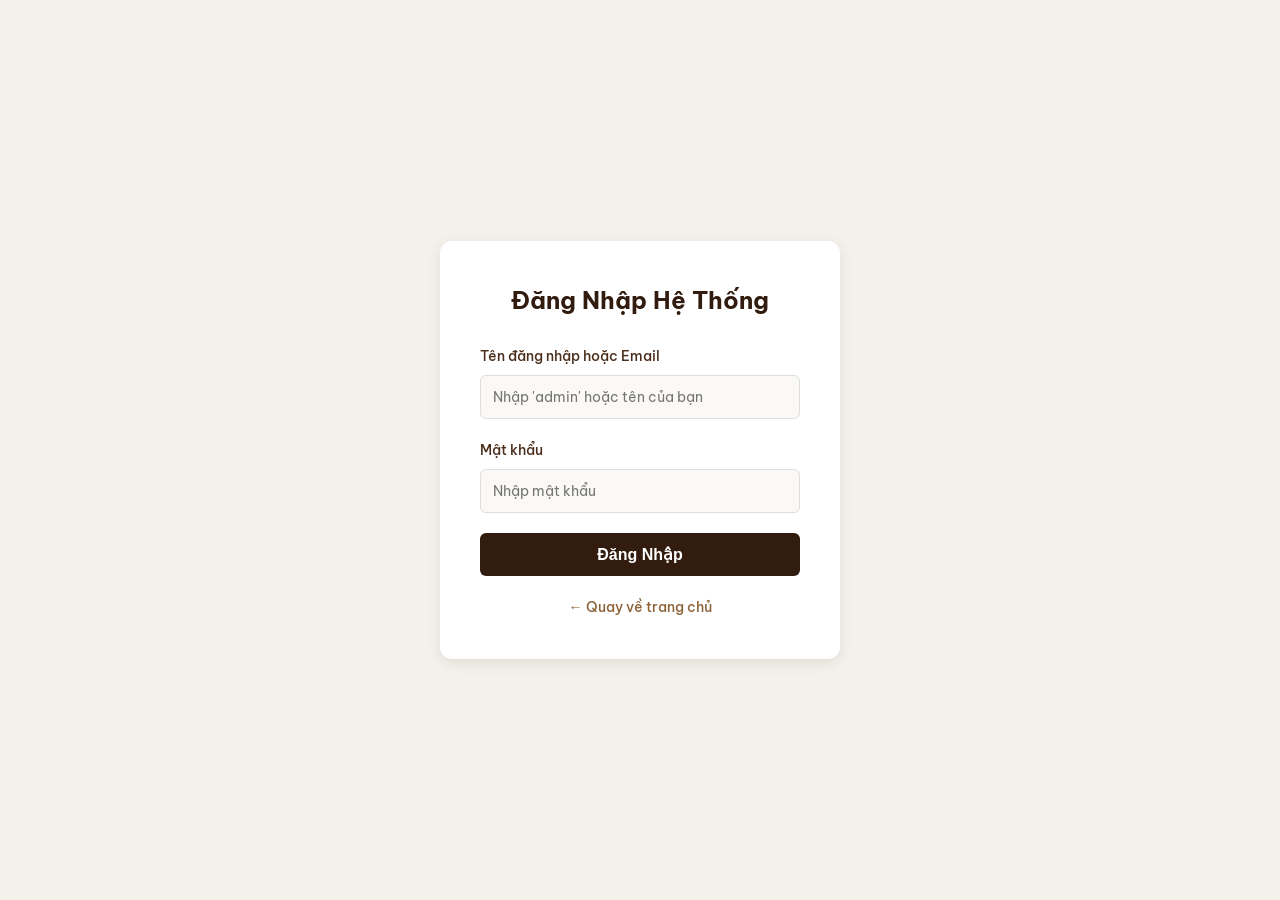
<file: admin.html>
<!DOCTYPE html>
<html lang="vi">
<head>
    <meta charset="UTF-8">
    <meta name="viewport" content="width=device-width, initial-scale=1.0">
    <title>Trang Quản Trị Admin - 1985 Café</title>
    <!-- Google Fonts -->
    <link href="https://fonts.googleapis.com/css2?family=Be+Vietnam+Pro:wght@400;500;600;700&display=swap" rel="stylesheet">
    <!-- CSS Chung -->
    <link rel="stylesheet" href="css/style.css">
    <style>
        body {
            background-color: #f8f9fa;
            margin: 0;
            font-family: 'Be Vietnam Pro', sans-serif;
        }
        .admin-wrapper {
            display: flex;
            min-height: 100vh;
        }
        /* Sidebar */
        .admin-sidebar {
            width: 260px;
            background-color: #311c0f;
            color: #fff;
            display: flex;
            flex-direction: column;
            position: fixed;
            height: 100vh;
            left: 0;
            top: 0;
        }
        .admin-sidebar .logo-area {
            padding: 20px;
            font-size: 20px;
            font-weight: bold;
            border-bottom: 1px solid rgba(255,255,255,0.1);
            text-align: center;
            color: #f4d0a7;
        }
        .admin-menu {
            list-style: none;
            padding: 0;
            margin: 0;
            flex: 1;
        }
        .admin-menu li a {
            display: block;
            padding: 15px 20px;
            color: #ccc;
            text-decoration: none;
            transition: 0.3s;
            cursor: pointer;
        }
        .admin-menu li a:hover, .admin-menu li.active a {
            background-color: #8c6239;
            color: #fff;
        }
        /* Main Content */
        .admin-main {
            flex: 1;
            display: flex;
            flex-direction: column;
            margin-left: 260px;
        }
        .admin-header {
            background: #fff;
            padding: 15px 30px;
            display: flex;
            justify-content: space-between;
            align-items: center;
            border-bottom: 1px solid #ddd;
            position: sticky;
            top: 0;
            z-index: 100;
        }
        .admin-content {
            padding: 30px;
            overflow-y: auto;
        }
        /* Cards thống kê */
        .stats-grid {
            display: grid;
            grid-template-columns: repeat(auto-fit, minmax(220px, 1fr));
            gap: 20px;
            margin-bottom: 30px;
        }
        .stat-card {
            background: #fff;
            padding: 20px;
            border-radius: 8px;
            box-shadow: 0 2px 5px rgba(0,0,0,0.05);
            border-left: 4px solid #8c6239;
        }
        .stat-card h3 {
            margin: 0 0 10px 0;
            font-size: 14px;
            color: #666;
        }
        .stat-card .number {
            font-size: 24px;
            font-weight: bold;
            color: #311c0f;
        }
        /* Bảng dữ liệu */
        .data-table-container {
            background: #fff;
            border-radius: 8px;
            box-shadow: 0 2px 5px rgba(0,0,0,0.05);
            overflow: hidden;
            margin-bottom: 30px;
        }
        .table-header {
            padding: 20px;
            display: flex;
            justify-content: space-between;
            align-items: center;
            border-bottom: 1px solid #eee;
        }
        .table-header h2 {
            margin: 0;
            font-size: 18px;
            color: #311c0f;
        }
        table {
            width: 100%;
            border-collapse: collapse;
            text-align: left;
        }
        th, td {
            padding: 12px 20px;
            border-bottom: 1px solid #eee;
            font-size: 14px;
        }
        th {
            background-color: #fafafa;
            color: #4a2e1b;
            font-weight: 600;
        }
        .badge-status {
            padding: 4px 8px;
            border-radius: 4px;
            font-size: 12px;
            font-weight: 500;
        }
        .badge-success { background: #e8f5e9; color: #2e7d32; }
        .badge-pending { background: #fff8e1; color: #f57f17; }
        .badge-danger { background: #ffebee; color: #c62828; }
        
        .btn-action {
            padding: 6px 12px;
            border-radius: 4px;
            border: none;
            cursor: pointer;
            font-size: 12px;
            font-weight: 500;
            margin-right: 5px;
        }
        .btn-approve { background: #e8f5e9; color: #2e7d32; }
        .btn-approve:hover { background: #c8e6c9; }
        
        .btn-reject { background: #ffebee; color: #c62828; }
        .btn-reject:hover { background: #ffcdd2; }

        .btn-delete { background: #f5f5f5; color: #666; }
        .btn-delete:hover { background: #e0e0e0; }

        .btn-primary-sm { background: #8c6239; color: #fff; text-decoration: none; display: inline-block; padding: 6px 12px; border-radius: 4px; font-size: 12px;}
        
        /* Ẩn hiện các tab */
        .tab-pane {
            display: none;
        }
        .tab-pane.active {
            display: block;
        }
    </style>
</head>
<body>

    <!-- Kiểm tra bảo vệ trang Admin -->
    <script>
        if (localStorage.getItem('isLoggedIn') !== 'true') {
            alert('Vui lòng đăng nhập để truy cập trang quản trị!');
            window.location.href = 'login.html';
        }
    </script>

    <div class="admin-wrapper">
        <!-- SIDEBAR -->
        <aside class="admin-sidebar">
            <div class="logo-area">
                1985 Café Admin
            </div>
            <ul class="admin-menu">
                <li id="menu-dashboard" class="active"><a href="#" onclick="switchTab('dashboard')">📊 Tổng quan Dashboard</a></li>
                <li id="menu-dish"><a href="#" onclick="switchTab('dish')">☕ Duyệt Món Mới</a></li>
                <li id="menu-booking"><a href="#" onclick="switchTab('booking')">📅 Quản lý Đặt bàn</a></li>
                <li id="menu-sold"><a href="#" onclick="switchTab('sold')">📋 Thống kê món đã bán</a></li>
                <li><a href="login.html" onclick="localStorage.removeItem('isLoggedIn'); localStorage.removeItem('userRole');">🚪 Đăng xuất</a></li>
            </ul>
        </aside>

        <!-- MAIN CONTENT -->
        <main class="admin-main">
            <!-- Header -->
            <header class="admin-header">
                <h2>Hệ Thống Quản Trị Quán Cà Phê</h2>
                <div>Xin chào, <strong>Quản trị viên</strong> | <a href="index.html" style="color: #8c6239; text-decoration: none; font-weight: 500;">Về trang chủ &rarr;</a></div>
            </header>

            <!-- Nội dung chính -->
            <div class="admin-content">
                
                <!-- TAB 1: DASHBOARD (HIỆN TẤT CẢ) -->
                <div id="tab-dashboard" class="tab-pane active">
                    <!-- Thống kê nhanh -->
                    <div class="stats-grid">
                        <div class="stat-card">
                            <h3>Món chờ duyệt</h3>
                            <div class="number" id="pending-dish-count">3</div>
                        </div>
                        <div class="stat-card">
                            <h3>Tổng món đã gọi hôm nay</h3>
                            <div class="number" id="total-sold-count">245</div>
                        </div>
                        <div class="stat-card">
                            <h3>Doanh thu hôm nay</h3>
                            <div class="number">8.450.000đ</div>
                        </div>
                        <div class="stat-card">
                            <h3>Khách hàng truy cập</h3>
                            <div class="number">128</div>
                        </div>
                    </div>

                    <!-- BẢNG THỐNG KÊ 18 MÓN ĐÃ BÁN HÔM NAY -->
                    <div class="data-table-container">
                        <div class="table-header">
                            <h2>Thống Kê Số Lượng 18 Món Đã Bán Hôm Nay</h2>
                            <span style="font-size: 13px; color: #666;">Cập nhật theo thời gian thực</span>
                        </div>
                        <table>
                            <thead>
                                <tr>
                                    <th>STT</th>
                                    <th>Tên món</th>
                                    <th>Danh mục</th>
                                    <th>Đơn giá</th>
                                    <th>Số lượng đã bán</th>
                                    <th>Thành tiền</th>
                                </tr>
                            </thead>
                            <tbody>
                                <tr><td>1</td><td>Cà Phê Phin Cổ Điển</td><td>Traditional</td><td>28.000đ</td><td><strong>25</strong></td><td>700.000đ</td></tr>
                                <tr><td>2</td><td>Cà Phê Sữa Đá Sài Gòn</td><td>Traditional</td><td>32.000đ</td><td><strong>20</strong></td><td>640.000đ</td></tr>
                                <tr><td>3</td><td>Bạc Xỉu Đá</td><td>Traditional</td><td>35.000đ</td><td><strong>18</strong></td><td>630.000đ</td></tr>
                                <tr><td>4</td><td>Cà Phê Đen Sài Gòn</td><td>Traditional</td><td>25.000đ</td><td><strong>15</strong></td><td>375.000đ</td></tr>
                                <tr><td>5</td><td>Cà Phê Muối 1985</td><td>Signature</td><td>38.000đ</td><td><strong>30</strong></td><td>1.140.000đ</td></tr>
                                <tr><td>6</td><td>Cà Phê Cốt Dừa</td><td>Signature</td><td>40.000đ</td><td><strong>12</strong></td><td>480.000đ</td></tr>
                                <tr><td>7</td><td>Cà Phê Trứng Hà Nội</td><td>Signature</td><td>42.000đ</td><td><strong>10</strong></td><td>420.000đ</td></tr>
                                <tr><td>8</td><td>Cold Brew Cam Vàng</td><td>Signature</td><td>45.000đ</td><td><strong>8</strong></td><td>360.000đ</td></tr>
                                <tr><td>9</td><td>Trà Đào Cam Sả</td><td>Best Seller</td><td>38.000đ</td><td><strong>22</strong></td><td>836.000đ</td></tr>
                                <tr><td>10</td><td>Trà Vải Hoa Hồng</td><td>Best Seller</td><td>38.000đ</td><td><strong>14</strong></td><td>532.000đ</td></tr>
                                <tr><td>11</td><td>Trà Mãng Cầu Đắk Lắk</td><td>Best Seller</td><td>40.000đ</td><td><strong>16</strong></td><td>640.000đ</td></tr>
                                <tr><td>12</td><td>Trà Xanh Latte</td><td>Tea & Latte</td><td>35.000đ</td><td><strong>9</strong></td><td>315.000đ</td></tr>
                                <tr><td>13</td><td>Sữa Tươi Trân Châu Đường Đen</td><td>Tea & Latte</td><td>38.000đ</td><td><strong>11</strong></td><td>418.000đ</td></tr>
                                <tr><td>14</td><td>Ca Cao Nóng Marshmallow</td><td>Tea & Latte</td><td>38.000đ</td><td><strong>5</strong></td><td>190.000đ</td></tr>
                                <tr><td>15</td><td>Bánh Tiramisu Mini</td><td>Bakery</td><td>35.000đ</td><td><strong>12</strong></td><td>420.000đ</td></tr>
                                <tr><td>16</td><td>Bánh Croissant Bơ Tỏi</td><td>Bakery</td><td>30.000đ</td><td><strong>7</strong></td><td>210.000đ</td></tr>
                                <tr><td>17</td><td>Bánh Phô Mai Tan Chảy</td><td>Bakery</td><td>38.000đ</td><td><strong>6</strong></td><td>228.000đ</td></tr>
                                <tr><td>18</td><td>Hạt Điều Rang Muối (Ăn vặt)</td><td>Snack</td><td>25.000đ</td><td><strong>5</strong></td><td>125.000đ</td></tr>
                            </tbody>
                        </table>
                    </div>

                    <!-- BẢNG DUYỆT MÓN MỚI -->
                    <div class="data-table-container">
                        <div class="table-header">
                            <h2>Kiểm Duyệt Món Ăn / Thức Uống Mới</h2>
                            <span style="font-size: 13px; color: #666;">Danh sách món do nhân viên/chi nhánh đề xuất thêm vào menu</span>
                        </div>
                        <table>
                            <thead>
                                <tr>
                                    <th>Mã món</th>
                                    <th>Tên món</th>
                                    <th>Danh mục</th>
                                    <th>Giá đề xuất</th>
                                    <th>Người đề xuất</th>
                                    <th>Trạng thái</th>
                                    <th>Thao tác</th>
                                </tr>
                            </thead>
                            <tbody>
                                <tr data-id="1">
                                    <td>#M01</td>
                                    <td>Cà Phê Trứng Hà Nội</td>
                                    <td>Signature</td>
                                    <td>40.000đ</td>
                                    <td>Nhân viên pha chế</td>
                                    <td><span class="badge-status badge-pending status-badge">Chờ duyệt</span></td>
                                    <td>
                                        <button class="btn-action btn-approve" onclick="approveDish(this)">Duyệt</button>
                                        <button class="btn-action btn-reject" onclick="rejectDish(this)">Từ chối</button>
                                    </td>
                                </tr>
                                <tr data-id="2">
                                    <td>#M02</td>
                                    <td>Trà Đào Cam Sả Đặc Biệt</td>
                                    <td>Best Seller</td>
                                    <td>38.000đ</td>
                                    <td>Quản lý ca sáng</td>
                                    <td><span class="badge-status badge-pending status-badge">Chờ duyệt</span></td>
                                    <td>
                                        <button class="btn-action btn-approve" onclick="approveDish(this)">Duyệt</button>
                                        <button class="btn-action btn-reject" onclick="rejectDish(this)">Từ chối</button>
                                    </td>
                                </tr>
                                <tr data-id="3">
                                    <td>#M03</td>
                                    <td>Bánh Tiramisu Mini</td>
                                    <td>Bakery</td>
                                    <td>35.000đ</td>
                                    <td>Bếp trưởng</td>
                                    <td><span class="badge-status badge-pending status-badge">Chờ duyệt</span></td>
                                    <td>
                                        <button class="btn-action btn-approve" onclick="approveDish(this)">Duyệt</button>
                                        <button class="btn-action btn-reject" onclick="rejectDish(this)">Từ chối</button>
                                    </td>
                                </tr>
                            </tbody>
                        </table>
                    </div>

                    <!-- BẢNG QUẢN LÝ ĐẶT BÀN -->
                    <div class="data-table-container">
                        <div class="table-header">
                            <h2>Danh Sách Khách Hàng Đặt Bàn</h2>
                            <button class="btn-action btn-primary-sm" onclick="location.reload()">Làm mới</button>
                        </div>
                        <table>
                            <thead>
                                <tr>
                                    <th>ID</th>
                                    <th>Họ và tên</th>
                                    <th>Số điện thoại</th>
                                    <th>Ngày đặt</th>
                                    <th>Số khách</th>
                                    <th>Trạng thái</th>
                                    <th>Thao tác</th>
                                </tr>
                            </thead>
                            <tbody class="booking-tbody">
                                <tr data-id="BK101">
                                    <td>#BK101</td>
                                    <td>Nguyễn Văn An</td>
                                    <td>0912345678</td>
                                    <td>2026-06-10</td>
                                    <td>2 Người</td>
                                    <td><span class="badge-status badge-success">Đã xác nhận</span></td>
                                    <td>
                                        <button class="btn-action btn-delete" onclick="deleteBooking(this)">Xóa</button>
                                    </td>
                                </tr>
                                <tr data-id="BK102">
                                    <td>#BK102</td>
                                    <td>Trần Thị Mai</td>
                                    <td>0988776655</td>
                                    <td>2026-06-11</td>
                                    <td>4 Người</td>
                                    <td><span class="badge-status badge-pending booking-status">Chờ xử lý</span></td>
                                    <td>
                                        <button class="btn-action btn-approve" onclick="approveBooking(this)">Xác nhận</button>
                                        <button class="btn-action btn-delete" onclick="deleteBooking(this)">Xóa</button>
                                    </td>
                                </tr>
                            </tbody>
                        </table>
                    </div>
                </div>

                <!-- TAB 2: CHỈ HIỆN KIỂM DUYỆT MÓN MỚI -->
                <div id="tab-dish" class="tab-pane">
                    <div class="data-table-container">
                        <div class="table-header">
                            <h2>Kiểm Duyệt Món Ăn / Thức Uống Mới</h2>
                            <span style="font-size: 13px; color: #666;">Danh sách món do nhân viên/chi nhánh đề xuất thêm vào menu</span>
                        </div>
                        <table>
                            <thead>
                                <tr>
                                    <th>Mã món</th>
                                    <th>Tên món</th>
                                    <th>Danh mục</th>
                                    <th>Giá đề xuất</th>
                                    <th>Người đề xuất</th>
                                    <th>Trạng thái</th>
                                    <th>Thao tác</th>
                                </tr>
                            </thead>
                            <tbody>
                                <tr data-id="1">
                                    <td>#M01</td>
                                    <td>Cà Phê Trứng Hà Nội</td>
                                    <td>Signature</td>
                                    <td>40.000đ</td>
                                    <td>Nhân viên pha chế</td>
                                    <td><span class="badge-status badge-pending status-badge">Chờ duyệt</span></td>
                                    <td>
                                        <button class="btn-action btn-approve" onclick="approveDish(this)">Duyệt</button>
                                        <button class="btn-action btn-reject" onclick="rejectDish(this)">Từ chối</button>
                                    </td>
                                </tr>
                                <tr data-id="2">
                                    <td>#M02</td>
                                    <td>Trà Đào Cam Sả Đặc Biệt</td>
                                    <td>Best Seller</td>
                                    <td>38.000đ</td>
                                    <td>Quản lý ca sáng</td>
                                    <td><span class="badge-status badge-pending status-badge">Chờ duyệt</span></td>
                                    <td>
                                        <button class="btn-action btn-approve" onclick="approveDish(this)">Duyệt</button>
                                        <button class="btn-action btn-reject" onclick="rejectDish(this)">Từ chối</button>
                                    </td>
                                </tr>
                                <tr data-id="3">
                                    <td>#M03</td>
                                    <td>Bánh Tiramisu Mini</td>
                                    <td>Bakery</td>
                                    <td>35.000đ</td>
                                    <td>Bếp trưởng</td>
                                    <td><span class="badge-status badge-pending status-badge">Chờ duyệt</span></td>
                                    <td>
                                        <button class="btn-action btn-approve" onclick="approveDish(this)">Duyệt</button>
                                        <button class="btn-action btn-reject" onclick="rejectDish(this)">Từ chối</button>
                                    </td>
                                </tr>
                            </tbody>
                        </table>
                    </div>
                </div>

                <!-- TAB 3: CHỈ HIỆN QUẢN LÝ ĐẶT BÀN -->
                <div id="tab-booking" class="tab-pane">
                    <div class="data-table-container">
                        <div class="table-header">
                            <h2>Danh Sách Khách Hàng Đặt Bàn</h2>
                            <button class="btn-action btn-primary-sm" onclick="location.reload()">Làm mới</button>
                        </div>
                        <table>
                            <thead>
                                <tr>
                                    <th>ID</th>
                                    <th>Họ và tên</th>
                                    <th>Số điện thoại</th>
                                    <th>Ngày đặt</th>
                                    <th>Số khách</th>
                                    <th>Trạng thái</th>
                                    <th>Thao tác</th>
                                </tr>
                            </thead>
                            <tbody class="booking-tbody">
                                <tr data-id="BK101">
                                    <td>#BK101</td>
                                    <td>Nguyễn Văn An</td>
                                    <td>0912345678</td>
                                    <td>2026-06-10</td>
                                    <td>2 Người</td>
                                    <td><span class="badge-status badge-success">Đã xác nhận</span></td>
                                    <td>
                                        <button class="btn-action btn-delete" onclick="deleteBooking(this)">Xóa</button>
                                    </td>
                                </tr>
                                <tr data-id="BK102">
                                    <td>#BK102</td>
                                    <td>Trần Thị Mai</td>
                                    <td>0988776655</td>
                                    <td>2026-06-11</td>
                                    <td>4 Người</td>
                                    <td><span class="badge-status badge-pending booking-status">Chờ xử lý</span></td>
                                    <td>
                                        <button class="btn-action btn-approve" onclick="approveBooking(this)">Xác nhận</button>
                                        <button class="btn-action btn-delete" onclick="deleteBooking(this)">Xóa</button>
                                    </td>
                                </tr>
                            </tbody>
                        </table>
                    </div>
                </div>

                <!-- TAB 4: CHỈ HIỆN THỐNG KÊ 18 MÓN ĐÃ BÁN -->
                <div id="tab-sold" class="tab-pane">
                    <div class="data-table-container">
                        <div class="table-header">
                            <h2>Thống Kê Số Lượng 18 Món Đã Bán Hôm Nay</h2>
                            <span style="font-size: 13px; color: #666;">Cập nhật theo thời gian thực</span>
                        </div>
                        <table>
                            <thead>
                                <tr>
                                    <th>STT</th>
                                    <th>Tên món</th>
                                    <th>Danh mục</th>
                                    <th>Đơn giá</th>
                                    <th>Số lượng đã bán</th>
                                    <th>Thành tiền</th>
                                </tr>
                            </thead>
                            <tbody>
                                <tr><td>1</td><td>Cà Phê Phin Cổ Điển</td><td>Traditional</td><td>28.000đ</td><td><strong>25</strong></td><td>700.000đ</td></tr>
                                <tr><td>2</td><td>Cà Phê Sữa Đá Sài Gòn</td><td>Traditional</td><td>32.000đ</td><td><strong>20</strong></td><td>640.000đ</td></tr>
                                <tr><td>3</td><td>Bạc Xỉu Đá</td><td>Traditional</td><td>35.000đ</td><td><strong>18</strong></td><td>630.000đ</td></tr>
                                <tr><td>4</td><td>Cà Phê Đen Sài Gòn</td><td>Traditional</td><td>25.000đ</td><td><strong>15</strong></td><td>375.000đ</td></tr>
                                <tr><td>5</td><td>Cà Phê Muối 1985</td><td>Signature</td><td>38.000đ</td><td><strong>30</strong></td><td>1.140.000đ</td></tr>
                                <tr><td>6</td><td>Cà Phê Cốt Dừa</td><td>Signature</td><td>40.000đ</td><td><strong>12</strong></td><td>480.000đ</td></tr>
                                <tr><td>7</td><td>Cà Phê Trứng Hà Nội</td><td>Signature</td><td>42.000đ</td><td><strong>10</strong></td><td>420.000đ</td></tr>
                                <tr><td>8</td><td>Cold Brew Cam Vàng</td><td>Signature</td><td>45.000đ</td><td><strong>8</strong></td><td>360.000đ</td></tr>
                                <tr><td>9</td><td>Trà Đào Cam Sả</td><td>Best Seller</td><td>38.000đ</td><td><strong>22</strong></td><td>836.000đ</td></tr>
                                <tr><td>10</td><td>Trà Vải Hoa Hồng</td><td>Best Seller</td><td>38.000đ</td><td><strong>14</strong></td><td>532.000đ</td></tr>
                                <tr><td>11</td><td>Trà Mãng Cầu Đắk Lắk</td><td>Best Seller</td><td>40.000đ</td><td><strong>16</strong></td><td>640.000đ</td></tr>
                                <tr><td>12</td><td>Trà Xanh Latte</td><td>Tea & Latte</td><td>35.000đ</td><td><strong>9</strong></td><td>315.000đ</td></tr>
                                <tr><td>13</td><td>Sữa Tươi Trân Châu Đường Đen</td><td>Tea & Latte</td><td>38.000đ</td><td><strong>11</strong></td><td>418.000đ</td></tr>
                                <tr><td>14</td><td>Ca Cao Nóng Marshmallow</td><td>Tea & Latte</td><td>38.000đ</td><td><strong>5</strong></td><td>190.000đ</td></tr>
                                <tr><td>15</td><td>Bánh Tiramisu Mini</td><td>Bakery</td><td>35.000đ</td><td><strong>12</strong></td><td>420.000đ</td></tr>
                                <tr><td>16</td><td>Bánh Croissant Bơ Tỏi</td><td>Bakery</td><td>30.000đ</td><td><strong>7</strong></td><td>210.000đ</td></tr>
                                <tr><td>17</td><td>Bánh Phô Mai Tan Chảy</td><td>Bakery</td><td>38.000đ</td><td><strong>6</strong></td><td>228.000đ</td></tr>
                                <tr><td>18</td><td>Hạt Điều Rang Muối (Ăn vặt)</td><td>Snack</td><td>25.000đ</td><td><strong>5</strong></td><td>125.000đ</td></tr>
                            </tbody>
                        </table>
                    </div>
                </div>

            </div>
        </main>
    </div>

    <!-- Script điều hướng Tab và Thao tác -->
    <script>
        function switchTab(tabName) {
            document.querySelectorAll('.tab-pane').forEach(el => el.classList.remove('active'));
            document.querySelectorAll('.admin-menu li').forEach(el => el.classList.remove('active'));

            if (tabName === 'dashboard') {
                document.getElementById('tab-dashboard').classList.add('active');
                document.getElementById('menu-dashboard').classList.add('active');
            } else if (tabName === 'dish') {
                document.getElementById('tab-dish').classList.add('active');
                document.getElementById('menu-dish').classList.add('active');
            } else if (tabName === 'booking') {
                document.getElementById('tab-booking').classList.add('active');
                document.getElementById('menu-booking').classList.add('active');
            } else if (tabName === 'sold') {
                document.getElementById('tab-sold').classList.add('active');
                document.getElementById('menu-sold').classList.add('active');
            }
        }

        function updateStats() {
            const pendingDishes = document.querySelectorAll('.status-badge');
            let pendingDishCount = 0;
            pendingDishes.forEach(badge => {
                if (badge.textContent.includes('Chờ duyệt')) pendingDishCount++;
            });
            const countEl = document.getElementById('pending-dish-count');
            if(countEl) countEl.textContent = pendingDishCount;
        }

        function approveDish(button) {
            const row = button.closest('tr');
            const dishName = row.cells[1].textContent;
            
            document.querySelectorAll('tbody tr').forEach(r => {
                if(r.cells[1] && r.cells[1].textContent === dishName) {
                    const badge = r.querySelector('.status-badge');
                    if(badge) {
                        badge.textContent = 'Đã duyệt';
                        badge.className = 'badge-status badge-success status-badge';
                    }
                    if(r.cells[6]) {
                        r.cells[6].innerHTML = '<span style="color: #2e7d32; font-weight: 500; font-size: 13px;">✔ Đã thêm vào Menu</span>';
                    }
                }
            });
            updateStats();
        }

        function rejectDish(button) {
            const row = button.closest('tr');
            const dishName = row.cells[1].textContent;

            document.querySelectorAll('tbody tr').forEach(r => {
                if(r.cells[1] && r.cells[1].textContent === dishName) {
                    const badge = r.querySelector('.status-badge');
                    if(badge) {
                        badge.textContent = 'Đã từ chối';
                        badge.className = 'badge-status badge-danger status-badge';
                    }
                    if(r.cells[6]) {
                        r.cells[6].innerHTML = '<span style="color: #c62828; font-weight: 500; font-size: 13px;">✖ Đã từ chối món</span>';
                    }
                }
            });
            updateStats();
        }

        function approveBooking(button) {
            const row = button.closest('tr');
            const bookingId = row.cells[0].textContent;

            document.querySelectorAll('.booking-tbody tr').forEach(r => {
                if(r.cells[0] && r.cells[0].textContent === bookingId) {
                    const badge = r.querySelector('.booking-status');
                    if(badge) {
                        badge.textContent = 'Đã xác nhận';
                        badge.className = 'badge-status badge-success';
                    }
                    if(r.cells[6]) {
                        r.cells[6].innerHTML = '<span style="color: #2e7d32; font-weight: 500; font-size: 13px;">✔ Đã xác nhận</span>';
                    }
                }
            });
        }

        function deleteBooking(button) {
            if (confirm('Bạn có chắc chắn muốn xóa đơn đặt bàn này không?')) {
                const row = button.closest('tr');
                const bookingId = row.cells[0].textContent;

                document.querySelectorAll('.booking-tbody tr').forEach(r => {
                    if(r.cells[0] && r.cells[0].textContent === bookingId) {
                        r.remove();
                    }
                });
            }
        }
    </script>
</body>
</html>
</file>
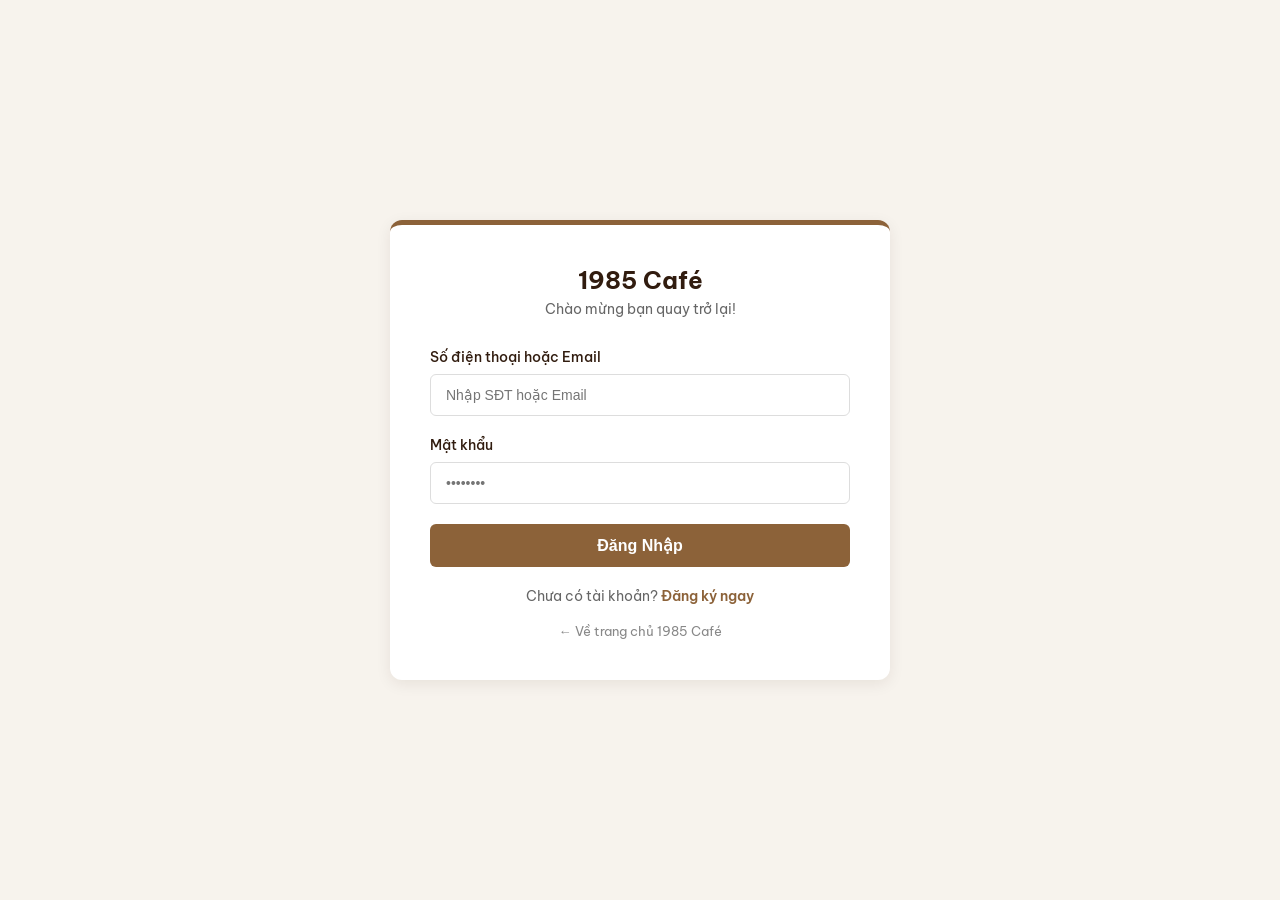
<file: customer-login.html>
<!DOCTYPE html>
<html lang="vi">
<head>
    <meta charset="UTF-8">
    <meta name="viewport" content="width=device-width, initial-scale=1.0">
    <title>Đăng Nhập Khách Hàng - 1985 Café</title>
    <link href="https://fonts.googleapis.com/css2?family=Be+Vietnam+Pro:wght@400;500;600;700&display=swap" rel="stylesheet">
    <style>
        body {
            margin: 0; padding: 0;
            font-family: 'Be Vietnam Pro', sans-serif;
            background-color: #f7f3ed;
            display: flex; justify-content: center; align-items: center;
            min-height: 100vh;
        }
        .login-container {
            background: #ffffff; width: 100%; max-width: 420px;
            padding: 40px; border-radius: 12px;
            box-shadow: 0 4px 15px rgba(49, 28, 15, 0.08);
            border-top: 5px solid #8c6239;
        }
        .logo-area { text-align: center; margin-bottom: 30px; }
        .logo-area h1 { margin: 0; font-size: 24px; color: #311c0f; }
        .logo-area p { margin: 5px 0 0; font-size: 14px; color: #666; }
        .form-group { margin-bottom: 20px; }
        .form-group label { display: block; margin-bottom: 8px; font-size: 14px; font-weight: 500; color: #311c0f; }
        .form-group input { width: 100%; padding: 12px 15px; box-sizing: border-box; border: 1px solid #ddd; border-radius: 6px; font-size: 14px; outline: none; }
        .form-group input:focus { border-color: #8c6239; }
        .btn-submit { width: 100%; padding: 12px; background-color: #8c6239; color: #fff; border: none; border-radius: 6px; font-size: 16px; font-weight: 600; cursor: pointer; transition: 0.3s; }
        .btn-submit:hover { background-color: #6b4a2a; }
        .switch-form { text-align: center; margin-top: 20px; font-size: 14px; color: #666; }
        .switch-form a { color: #8c6239; text-decoration: none; font-weight: 600; }
        .back-home { text-align: center; margin-top: 15px; }
        .back-home a { color: #888; font-size: 13px; text-decoration: none; }
        .form-section { display: none; }
        .form-section.active { display: block; }
    </style>
</head>
<body>

    <div class="login-container">
        <!-- FORM ĐĂNG NHẬP -->
        <div id="login-section" class="form-section active">
            <div class="logo-area">
                <h1>1985 Café</h1>
                <p>Chào mừng bạn quay trở lại!</p>
            </div>
            <form onsubmit="handleLogin(event)">
                <div class="form-group">
                    <label>Số điện thoại hoặc Email</label>
                    <input type="text" id="login-username" required placeholder="Nhập SĐT hoặc Email">
                </div>
                <div class="form-group">
                    <label>Mật khẩu</label>
                    <input type="password" id="login-password" required placeholder="••••••••">
                </div>
                <button type="submit" class="btn-submit">Đăng Nhập</button>
            </form>
            <div class="switch-form">
                Chưa có tài khoản? <a href="#" onclick="switchSection('register')">Đăng ký ngay</a>
            </div>
        </div>

        <!-- FORM ĐĂNG KÝ -->
        <div id="register-section" class="form-section">
            <div class="logo-area">
                <h1>1985 Café</h1>
                <p>Tạo tài khoản thành viên mới</p>
            </div>
            <form onsubmit="handleRegister(event)">
                <div class="form-group">
                    <label>Họ và tên</label>
                    <input type="text" id="reg-name" required placeholder="Nhập họ tên">
                </div>
                <div class="form-group">
                    <label>Số điện thoại</label>
                    <input type="tel" id="reg-phone" required placeholder="Nhập số điện thoại">
                </div>
                <div class="form-group">
                    <label>Mật khẩu</label>
                    <input type="password" id="reg-password" required placeholder="Tạo mật khẩu">
                </div>
                <button type="submit" class="btn-submit">Đăng Ký</button>
            </form>
            <div class="switch-form">
                Đã có tài khoản? <a href="#" onclick="switchSection('login')">Đăng nhập</a>
            </div>
        </div>

        <div class="back-home">
            <a href="index.html">&larr; Về trang chủ 1985 Café</a>
        </div>
    </div>

    <script>
        function switchSection(section) {
            if (section === 'register') {
                document.getElementById('login-section').classList.remove('active');
                document.getElementById('register-section').classList.add('active');
            } else {
                document.getElementById('register-section').classList.remove('active');
                document.getElementById('login-section').classList.add('active');
            }
        }

        function handleLogin(e) {
            e.preventDefault();
            const username = document.getElementById('login-username').value;
            localStorage.setItem('isCustomerLoggedIn', 'true');
            localStorage.setItem('customerName', username);
            alert('Đăng nhập thành công!');
            window.location.href = 'index.html';
        }

        function handleRegister(e) {
            e.preventDefault();
            const name = document.getElementById('reg-name').value;
            alert('Đăng ký tài khoản thành công! Vui lòng đăng nhập.');
            document.getElementById('login-username').value = name;
            switchSection('login');
        }
    </script>
</body>
</html>
</file>
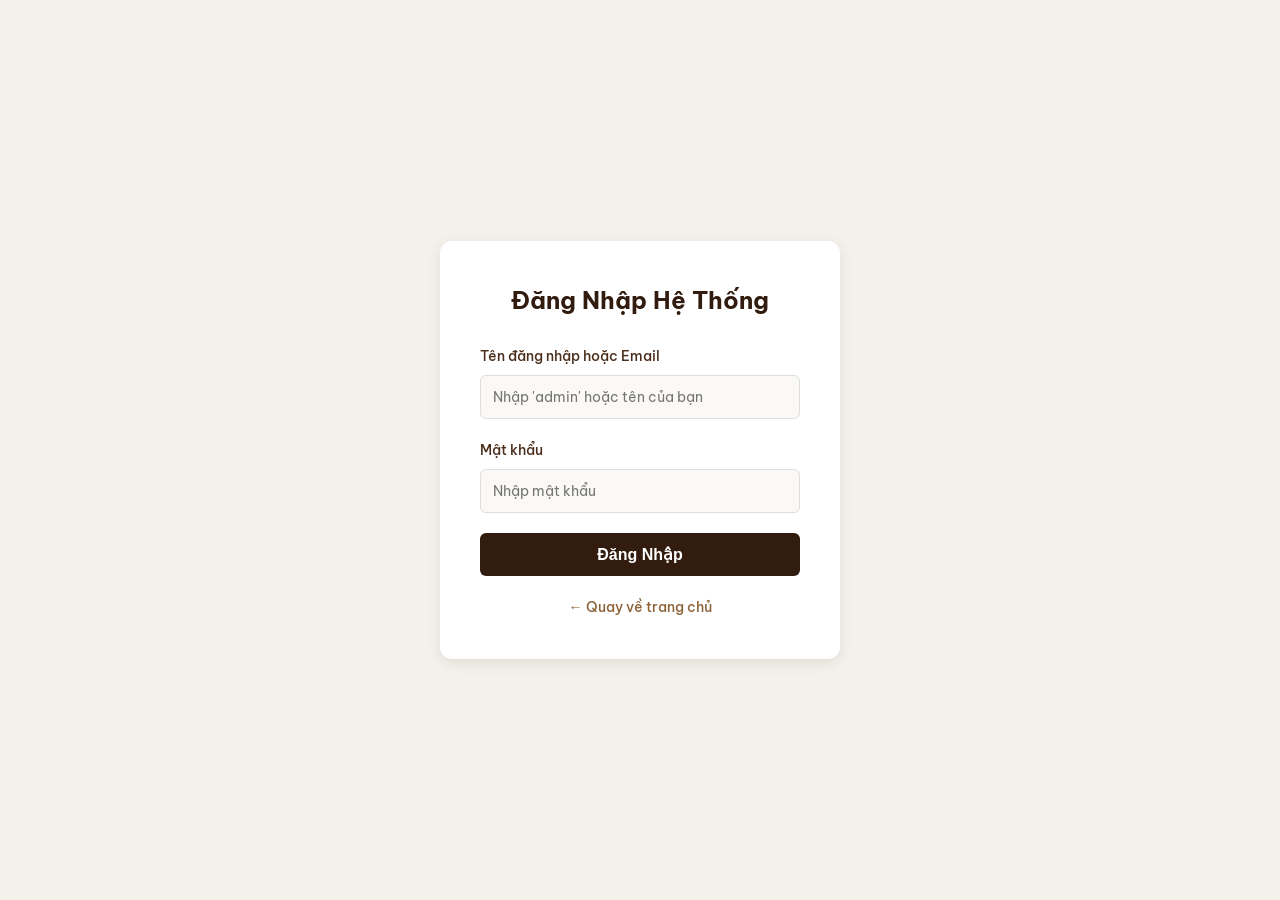
<file: login.html>
<!DOCTYPE html>
<html lang="vi">
<head>
    <meta charset="UTF-8">
    <meta name="viewport" content="width=device-width, initial-scale=1.0">
    <title>Đăng Nhập - 1985 Café Trà Vinh</title>
    <!-- Google Fonts -->
    <link href="https://fonts.googleapis.com/css2?family=Be+Vietnam+Pro:wght@400;500;600;700&display=swap" rel="stylesheet">
    <!-- CSS Chung -->
    <link rel="stylesheet" href="css/style.css" id="theme-css">
    <style>
        body {
            background-color: #f4f1ea;
            display: flex;
            justify-content: center;
            align-items: center;
            height: 100vh;
            margin: 0;
            font-family: 'Be Vietnam Pro', sans-serif;
        }
        .login-card {
            background: #fff;
            padding: 40px;
            border-radius: 12px;
            box-shadow: 0 4px 15px rgba(0,0,0,0.08);
            width: 100%;
            max-width: 400px;
        }
        .login-card h2 {
            text-align: center;
            color: #311c0f;
            margin-bottom: 25px;
            font-size: 24px;
        }
        .form-group {
            margin-bottom: 20px;
        }
        .form-group label {
            display: block;
            margin-bottom: 8px;
            font-weight: 500;
            color: #4a2e1b;
            font-size: 14px;
        }
        .form-group input {
            width: 100%;
            padding: 12px;
            border: 1px solid #ddd;
            border-radius: 6px;
            font-size: 14px;
            box-sizing: border-box;
        }
        .form-group input:focus {
            border-color: #8c6239;
            outline: none;
        }
        .btn-login {
            width: 100%;
            padding: 12px;
            background-color: #311c0f;
            color: #fff;
            border: none;
            border-radius: 6px;
            font-size: 16px;
            font-weight: 600;
            cursor: pointer;
            transition: 0.3s;
        }
        .btn-login:hover {
            background-color: #8c6239;
        }
        .back-home {
            text-align: center;
            margin-top: 20px;
            font-size: 14px;
        }
        .back-home a {
            color: #8c6239;
            text-decoration: none;
            font-weight: 500;
        }
        .back-home a:hover {
            text-decoration: underline;
        }
    </style>
</head>
<body>

    <div class="login-card">
        <h2>Đăng Nhập Hệ Thống</h2>
        <form id="loginForm">
            <div class="form-group">
                <label for="username">Tên đăng nhập hoặc Email</label>
                <input type="text" id="username" placeholder="Nhập 'admin' hoặc tên của bạn" required>
            </div>
            <div class="form-group">
                <label for="password">Mật khẩu</label>
                <input type="password" id="password" placeholder="Nhập mật khẩu" required>
            </div>
            <button type="submit" class="btn-login">Đăng Nhập</button>
        </form>
        <div class="back-home">
            <a href="#" id="backHomeLink">&larr; Quay về trang chủ</a>
        </div>
    </div>

    <!-- Script xử lý phân quyền thông minh -->
    <script>
        // Tự động căn chỉnh đường dẫn CSS và Link trang chủ dựa theo vị trí file hiện tại
        const isSubFolder = window.location.pathname.includes('/html/');
        if (isSubFolder) {
            document.getElementById('theme-css').href = '../css/style.css';
            document.getElementById('backHomeLink').href = '../index.html';
        } else {
            document.getElementById('theme-css').href = 'css/style.css';
            document.getElementById('backHomeLink').href = 'index.html';
        }

        // Xử lý sự kiện Submit Form đăng nhập
        document.getElementById('loginForm').addEventListener('submit', function(e) {
            e.preventDefault();
            
            const username = document.getElementById('username').value.trim();
            const password = document.getElementById('password').value.trim();

            // 1. Phân quyền dành riêng cho ADMIN (Hỗ trợ cả 2 mật khẩu: '1412' hoặc '123456')
            if (username.toLowerCase() === 'admin' && (password === '1412' || password === '123456')) {
                // Xóa session cũ tránh xung đột
                localStorage.removeItem('isCustomerLoggedIn');
                localStorage.removeItem('customerName');
                
                // Lưu trạng thái Admin chuẩn xác
                localStorage.setItem('isLoggedIn', 'true');
                localStorage.setItem('userRole', 'admin');
                localStorage.setItem('customerName', 'Quản trị viên');

                alert('Đăng nhập Quản trị Admin thành công!');
                window.location.href = isSubFolder ? '../admin.html' : 'admin.html';
                return;
            } 

            // 2. Phân quyền dành riêng cho KHÁCH HÀNG (Bất kỳ tên nào khác ngoài admin)
            if (username !== '' && password !== '') {
                // Xóa session Admin cũ
                localStorage.removeItem('isLoggedIn');

                // Lưu trạng thái Khách hàng chuẩn xác
                localStorage.setItem('isCustomerLoggedIn', 'true');
                localStorage.setItem('customerName', username);
                localStorage.setItem('userRole', 'customer');

                alert('Đăng nhập thành công! Chào mừng ' + username + '.');
                window.location.href = isSubFolder ? '../index.html' : 'index.html';
                return;
            }

            // 3. Trường hợp chưa nhập đủ thông tin
            alert('Vui lòng nhập đầy đủ tên đăng nhập và mật khẩu!');
        });
    </script>

</body>
</html>
</file>
<file: css/style.css>
/*1. VARIABLES & RESET (Cấu hình chung)*/
:root {
  --primary-color: #4a2c20;      /* Nâu đậm mộc mạc */
  --secondary-color: #c5a059;    /* Vàng đồng / Cổ điển */
  --bg-cream: #fbf9f5;           /* Màu kem ấm áp */
  --bg-card: #ffffff;            /* Trắng thẻ card */
  --text-main: #2c2c2c;          /* Chữ xám đen mềm mắt */
  --text-muted: #666666;         /* Chữ phụ */
  --border-color: #e5dfd5;       /* Đường viền nhẹ */
  
  --font-serif: 'Playfair Display', Georgia, serif;
  --font-sans: 'Be Vietnam Pro', sans-serif;
  
  --transition: all 0.3s ease;
}

* {
  margin: 0;
  padding: 0;
  box-sizing: border-box;
}

html {
  scroll-behavior: smooth;
}

body {
  font-family: var(--font-sans);
  background-color: var(--bg-cream);
  color: var(--text-main);
  line-height: 1.6;
}

a {
  text-decoration: none;
  color: inherit;
  transition: var(--transition);
}

img {
  max-width: 100%;
  height: auto;
  display: block;
}

/*2. REUSABLE CLASSES & LAYOUT */
.container {
  width: 90%;
  max-width: 1200px;
  margin: 0 auto;
}

.section-padding {
  padding: 80px 0;
}

.text-center {
  text-align: center;
}

.sub-title {
  font-family: var(--font-serif);
  color: var(--secondary-color);
  font-size: 1.1rem;
  font-style: italic;
  letter-spacing: 1px;
  display: block;
  margin-bottom: 8px;
}

.section-title {
  font-family: var(--font-serif);
  font-size: 2.2rem;
  color: var(--primary-color);
  margin-bottom: 40px;
  position: relative;
}

/* Dynamic Buttons */
.btn {
  display: inline-block;
  padding: 12px 28px;
  border-radius: 4px;
  font-weight: 500;
  cursor: pointer;
  border: 1px solid transparent;
  transition: var(--transition);
}

.btn-primary {
  background-color: var(--primary-color);
  color: #ffffff;
}

.btn-primary:hover {
  background-color: #351f16;
}

.btn-outline {
  border-color: #ffffff;
  color: #ffffff;
}

.btn-outline:hover {
  background-color: #ffffff;
  color: var(--primary-color);
}

.btn-gold {
  background-color: var(--secondary-color);
  color: #ffffff !important;
  border-radius: 20px;
  padding: 8px 20px;
}

.btn-gold:hover {
  background-color: #b08d48;
}

/* 3. ( HEADER / NAVIGATION ) */
.header {
  background-color: rgba(251, 249, 245, 0.95);
  position: sticky;
  top: 0;
  z-index: 1000;
  border-bottom: 1px solid var(--border-color);
  backdrop-filter: blur(5px);
}

.nav-container {
  display: flex;
  justify-content: space-between;
  align-items: center;
  height: 80px;
}

.logo {
  display: flex;
  align-items: center;
  gap: 10px;
  font-family: var(--font-serif);
  font-size: 1.5rem;
  font-weight: 700;
  color: var(--primary-color);
}

.logo-img {
  height: 45px;
  width: auto;
  border-radius: 50%;
}

.nav-menu {
  display: flex;
  align-items: center;
  gap: 25px;
}

.nav-link {
  font-weight: 500;
  color: var(--text-main);
}

.nav-link:hover,
.nav-link.active {
  color: var(--secondary-color);
}

/*4. HERO SECTION (BANNER)*/
.hero {
  position: relative;
  height: 85vh;
  min-height: 500px;
  background: url('https://images.unsplash.com/photo-1442512595331-e89e73853f31?auto=format&fit=crop&w=1600&q=80') center/cover no-repeat;
  display: flex;
  align-items: center;
}

.hero-overlay {
  position: absolute;
  top: 0;
  left: 0;
  width: 100%;
  height: 100%;
  background: rgba(0, 0, 0, 0.55);
}

.hero-content {
  position: relative;
  z-index: 2;
  color: #ffffff;
  max-width: 650px;
}

.classic-title {
  font-family: var(--font-serif);
  font-size: 3.2rem;
  line-height: 1.2;
  margin: 15px 0;
}

.hero-desc {
  font-size: 1.1rem;
  margin-bottom: 30px;
  opacity: 0.9;
}

.hero-btns {
  display: flex;
  gap: 15px;
}

/*5. ABOUT SECTION*/
.about-grid {
  display: grid;
  grid-template-columns: 1fr 1fr;
  gap: 50px;
  align-items: center;
}

.arch-card {
  overflow: hidden;
  border-radius: 150px 150px 0 0; /* Khung vòm cổ điển */
  border: 4px solid var(--border-color);
  box-shadow: 0 10px 30px rgba(0,0,0,0.05);
}

.arch-card img {
  width: 100%;
  height: 450px;
  object-fit: cover;
  transition: transform 0.5s ease;
}

.arch-card:hover img {
  transform: scale(1.05);
}

.about-text p {
  margin-bottom: 18px;
  color: var(--text-muted);
  font-size: 1.05rem;
}

/*6. MENU / FEATURED PRODUCTS*/
.menu-grid {
  display: grid;
  grid-template-columns: repeat(auto-fit, minmax(300px, 1fr));
  gap: 30px;
}

.menu-card {
  background-color: var(--bg-card);
  border-radius: 8px;
  overflow: hidden;
  border: 1px solid var(--border-color);
  transition: var(--transition);
}

.menu-card:hover {
  transform: translateY(-5px);
  box-shadow: 0 12px 25px rgba(0,0,0,0.08);
}

.card-img {
  position: relative;
  height: 220px;
}

.card-img img {
  width: 100%;
  height: 100%;
  object-fit: cover;
}

.badge {
  position: absolute;
  top: 15px;
  right: 15px;
  background-color: var(--secondary-color);
  color: #ffffff;
  padding: 4px 12px;
  font-size: 0.75rem;
  text-transform: uppercase;
  border-radius: 12px;
  font-weight: 600;
}

.card-body {
  padding: 20px;
}

.item-title {
  font-family: var(--font-serif);
  font-size: 1.3rem;
  color: var(--primary-color);
  margin-bottom: 8px;
}

.item-desc {
  font-size: 0.9rem;
  color: var(--text-muted);
  margin-bottom: 18px;
  height: 40px;
}

.card-footer {
  display: flex;
  justify-content: space-between;
  align-items: center;
  border-top: 1px dashed var(--border-color);
  padding-top: 12px;
}

.item-price {
  font-weight: 700;
  color: var(--primary-color);
  font-size: 1.1rem;
}

.link-detail {
  font-size: 0.85rem;
  color: var(--secondary-color);
  font-weight: 600;
}

/*7. RESERVATION FORM (ĐẶT BÀN)*/
#booking {
  background-color: #efe8dc;
}

.booking-box {
  max-width: 650px;
  margin: 0 auto;
  background-color: var(--bg-card);
  padding: 40px;
  border-radius: 8px;
  box-shadow: 0 10px 30px rgba(0,0,0,0.05);
}

.booking-form {
  display: grid;
  grid-template-columns: 1fr 1fr;
  gap: 15px;
  margin-top: 20px;
}

.booking-form .form-group:nth-child(1),
.booking-form .form-group:nth-child(2) {
  grid-column: span 1;
}

.form-group input,
.form-group select {
  width: 100%;
  padding: 12px;
  border: 1px solid var(--border-color);
  border-radius: 4px;
  outline: none;
  font-family: var(--font-sans);
  background-color: var(--bg-cream);
}

.form-group input:focus,
.form-group select:focus {
  border-color: var(--secondary-color);
}

.btn-full {
  grid-column: span 2;
  width: 100%;
  padding: 14px;
}

/* 8. FOOTER */
.footer {
  background-color: var(--primary-color);
  color: #e5dfd5;
  padding-top: 60px;
}

.footer-grid {
  display: grid;
  grid-template-columns: repeat(auto-fit, minmax(250px, 1fr));
  gap: 40px;
  padding-bottom: 40px;
  border-bottom: 1px solid rgba(255,255,255,0.1);
}

.text-white {
  color: #ffffff !important;
}

.footer-col h4 {
  font-family: var(--font-serif);
  color: var(--secondary-color);
  font-size: 1.2rem;
  margin-bottom: 15px;
}

.footer-col p {
  margin-bottom: 8px;
  font-size: 0.95rem;
}

.footer-bottom {
  padding: 20px 0;
  font-size: 0.85rem;
  color: rgba(255,255,255,0.6);
}

/*9. RESPONSIVE DESIGN (Tối ưu thiết bị di động)*/
@media (max-width: 768px) {
  .classic-title {
    font-size: 2.3rem;
  }
  
  .about-grid {
    grid-template-columns: 1fr;
  }
  
  .booking-form {
    grid-template-columns: 1fr;
  }
  
  .booking-form .form-group,
  .btn-full {
    grid-column: span 1;
  }
  
  .nav-menu {
    gap: 12px;
    font-size: 0.9rem;
  }
  
  .btn-gold {
    padding: 6px 14px;
  }
}
</file>
